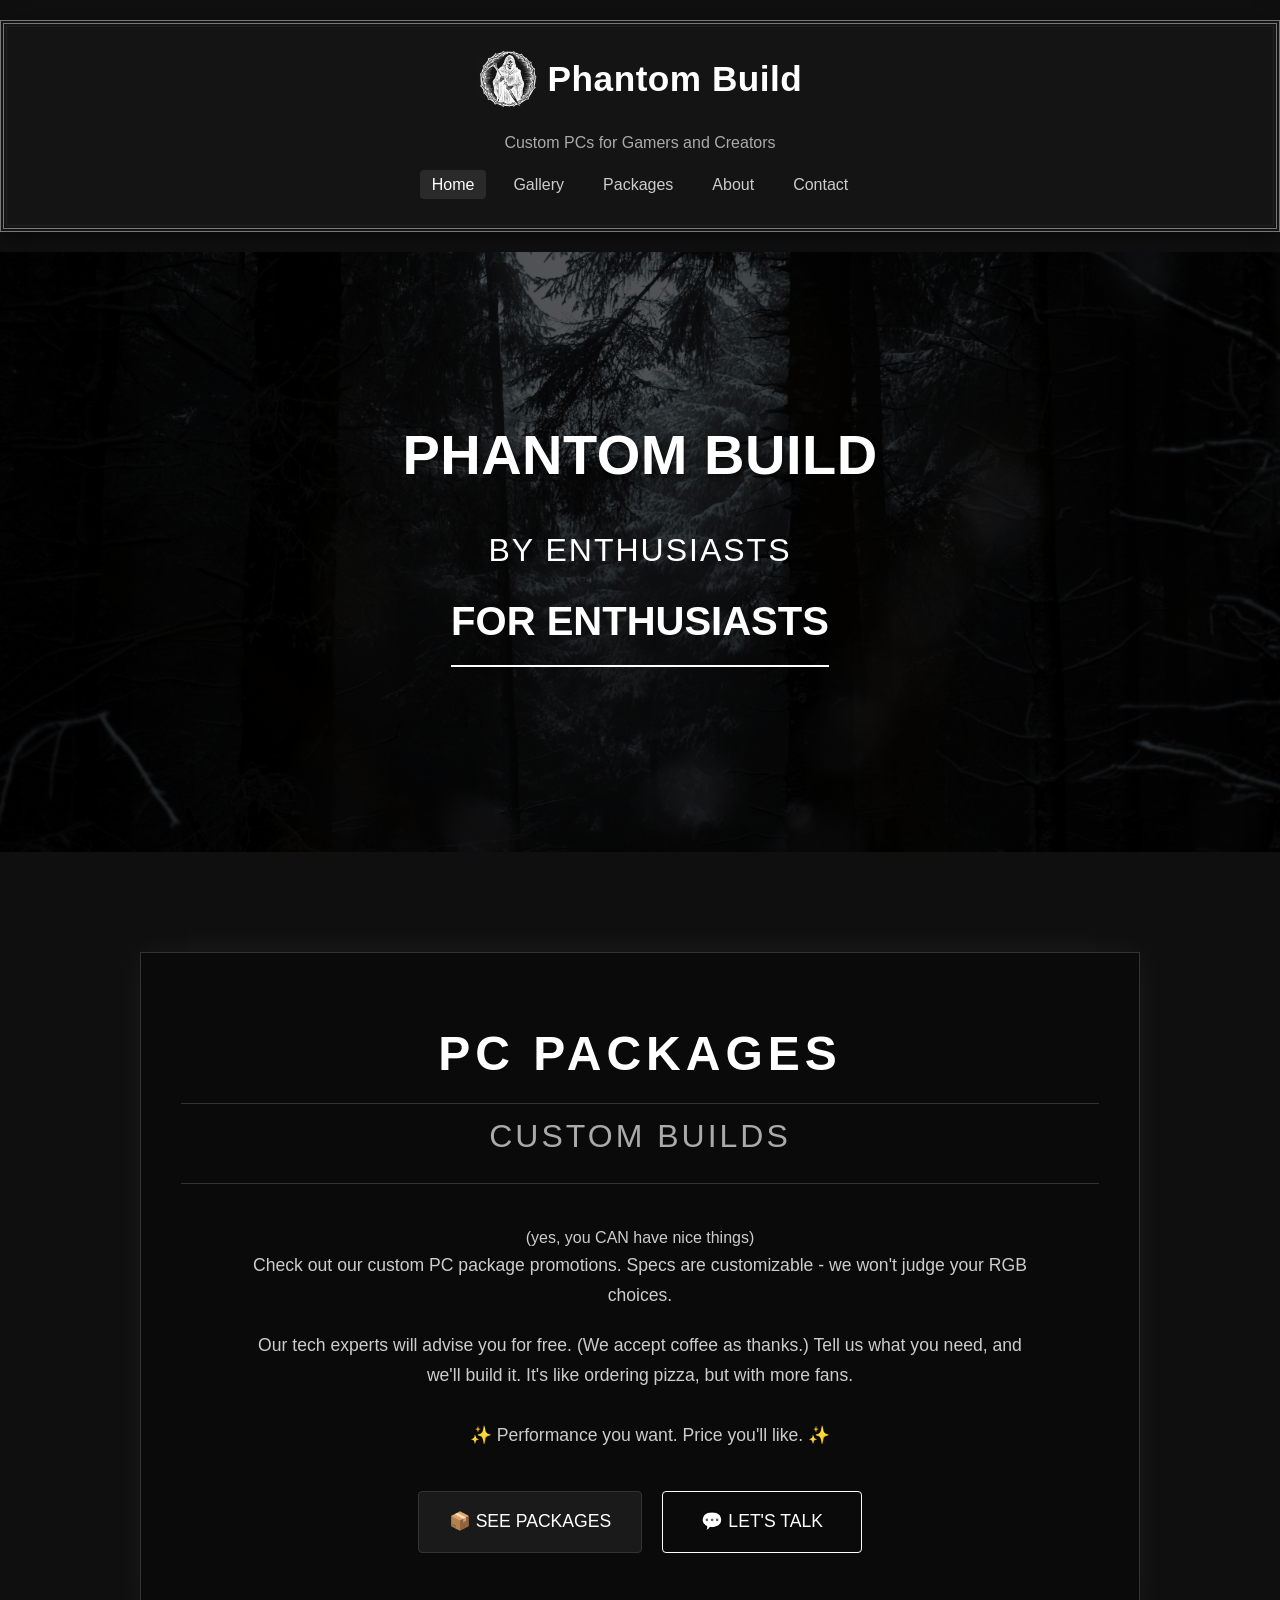
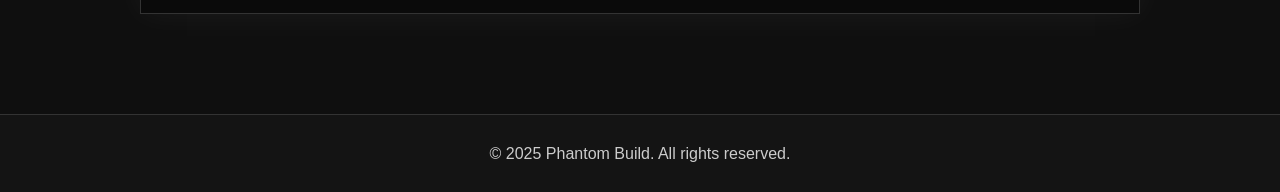
<file: index.html>
<!-- ========== HOME PAGE ========== -->
<!DOCTYPE html>
<html lang="en">
  
<!-- Meta tags, favicon, and CSS links -->
<head>
    <meta charset="UTF-8">
    <meta name="viewport" content="width=device-width, initial-scale=1.0">
    <title>Phantom Build | Custom PCs</title>
    <link rel="icon" type="image/png" href="favicon.png">
    <link rel="stylesheet" href="style.css">
</head>
<!-- Head section end -->

<body>
    
    <!-- Logo and navigation -->
    <header>
        <h1>Phantom Build</h1>
        <p>Custom PCs for Gamers and Creators</p>
        <nav>
            <ul>
                <li><a href="index.html" class="active">Home</a></li>
                <li><a href="gallery.html">Gallery</a></li>
                <li><a href="packages.html">Packages</a></li>
                <li><a href="about.html">About</a></li>
                <li><a href="contact.html">Contact</a></li>
            </ul>
        </nav>
    </header>
    <!-- Logo and navigation end -->

    <!-- NEW HERO SECTION -->
    <div class="hero">
        <div class="hero-overlay"></div>
        <div class="hero-content">
            <h1>PHANTOM BUILD</h1>
            <p class="hero-tagline">BY ENTHUSIASTS</p>
            <p class="hero-sub">FOR ENTHUSIASTS</p>
        </div>
    </div>
    <!-- HERO SECTION END -->
  
    <!-- Main content -->
    <div class="container">

      <!-- PC PACKAGES PROMO SECTION -->
    <div class="promo-section">
        <h2 class="promo-title">PC PACKAGES</h2>
        <h3 class="promo-subtitle">CUSTOM BUILDS</h3>
        <p class="subtitle-sarcasm">(yes, you CAN have nice things)</p>
    
        <div class="promo-text">
            <p>Check out our custom PC package promotions. Specs are customizable - we won't judge your RGB choices.</p>
        
            <p>Our tech experts will advise you for free. (We accept coffee as thanks.) Tell us what you need, and we'll build it. It's like ordering pizza, but with more fans.</p>
        
            <p class="promo-highlight">✨ Performance you want. Price you'll like. ✨</p>
        </div>
    
        <div class="promo-buttons">
            <a href="packages.html" class="btn promo-btn">📦 SEE PACKAGES</a>
            <a href="contact.html" class="btn promo-btn btn-secondary">💬 LET'S TALK</a>
        </div>
    </div>
       
        
    </div>
    <!-- Main content end -->

    <!-- Footer section -->
    <footer>
        <p>&copy; 2025 Phantom Build. All rights reserved.</p>
    </footer>
    <!-- Footer section end -->
    
</body>
</html>
<!-- ========== HOME PAGE END ========== -->
</file>
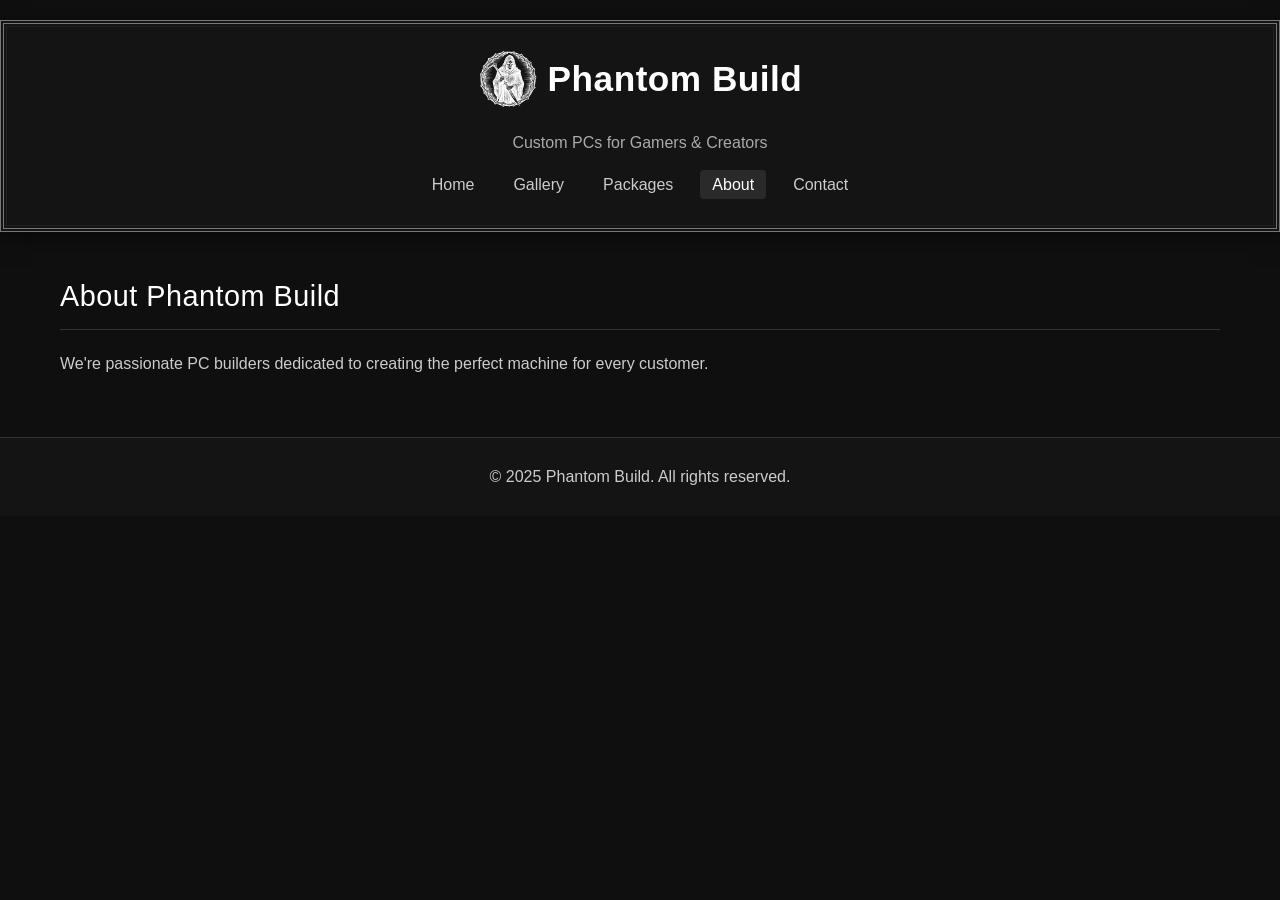
<file: about.html>
<!DOCTYPE html>
<html lang="en">

<head>
    <meta charset="UTF-8">
    <meta name="viewport" content="width=device-width, initial-scale=1.0">
    <title>About - Phantom Build</title>
    <link rel="icon" type="image/png" href="favicon.png">
    <link rel="stylesheet" href="style.css">
</head>

<body>
    
    <header>
        <h1>Phantom Build</h1>
        <p>Custom PCs for Gamers & Creators</p>
        <nav>
            <ul>
                <li><a href="index.html">Home</a></li>
                <li><a href="gallery.html">Gallery</a></li>
                <li><a href="packages.html">Packages</a></li>
                <li><a href="about.html" class="active">About</a></li>
                <li><a href="contact.html">Contact</a></li>
            </ul>
        </nav>
    </header>

    <div class="container">
        <h2>About Phantom Build</h2>
        <p>We're passionate PC builders dedicated to creating the perfect machine for every customer.</p>
    </div>

    <footer>
        <p>&copy; 2025 Phantom Build. All rights reserved.</p>
    </footer>
    
</body>
</html>
</file>
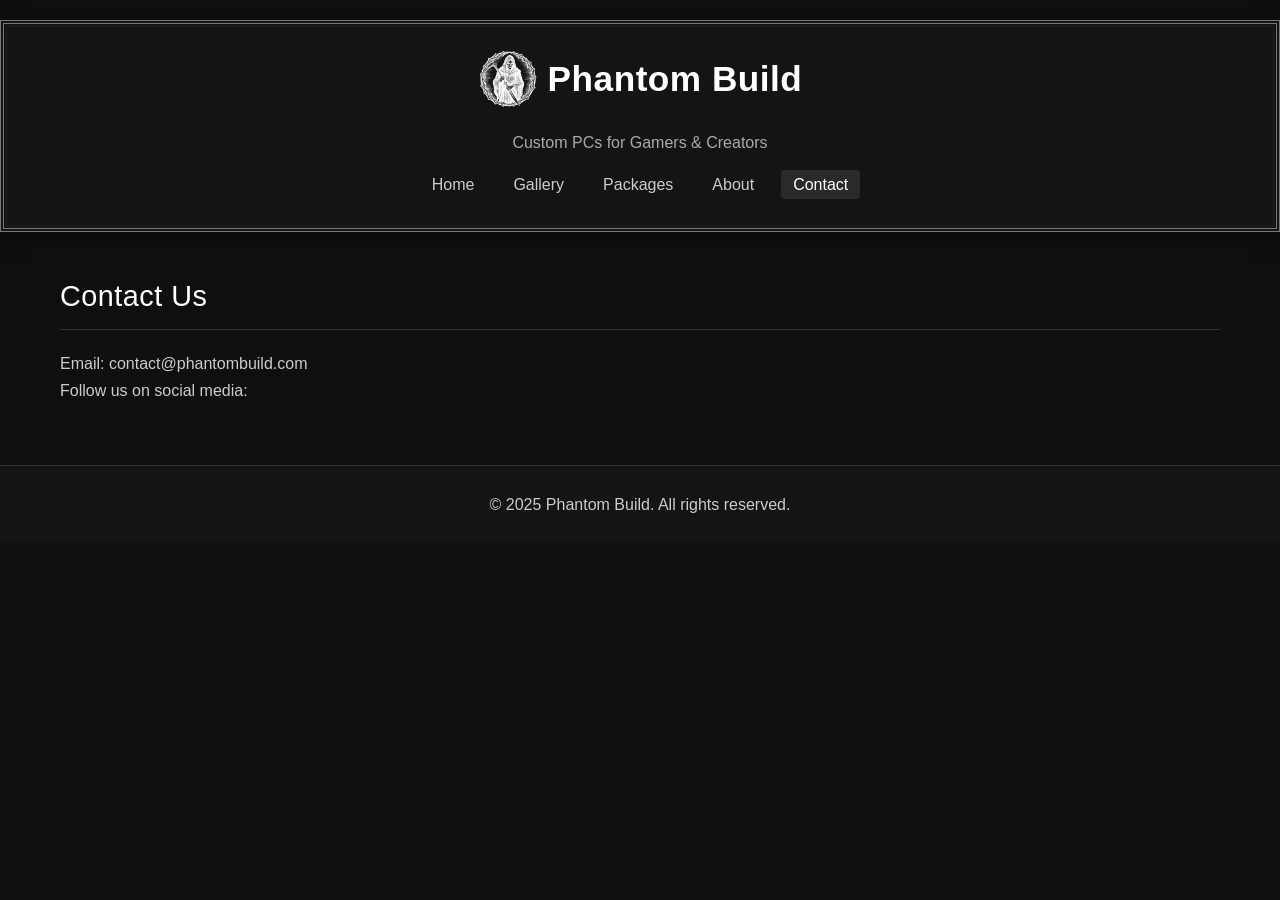
<file: contact.html>
<!DOCTYPE html>
<html lang="en">

<head>
    <meta charset="UTF-8">
    <meta name="viewport" content="width=device-width, initial-scale=1.0">
    <title>Contact - Phantom Build</title>
    <link rel="icon" type="image/png" href="favicon.png">
    <link rel="stylesheet" href="style.css">
</head>
    
<body>
    
    <header>
        <h1>Phantom Build</h1>
        <p>Custom PCs for Gamers & Creators</p>
        <nav>
            <ul>
                <li><a href="index.html">Home</a></li>
                <li><a href="gallery.html">Gallery</a></li>
                <li><a href="packages.html">Packages</a></li>
                <li><a href="about.html">About</a></li>
                <li><a href="contact.html" class="active">Contact</a></li>
            </ul>
        </nav>
    </header>

    <div class="container">
        <h2>Contact Us</h2>
        <p>Email: contact@phantombuild.com</p>
        <p>Follow us on social media:</p>
        <!-- Please Remember to Add social media links later -->
    </div>

    <footer>
        <p>&copy; 2025 Phantom Build. All rights reserved.</p>
    </footer>
    
</body>
</html>
</file>
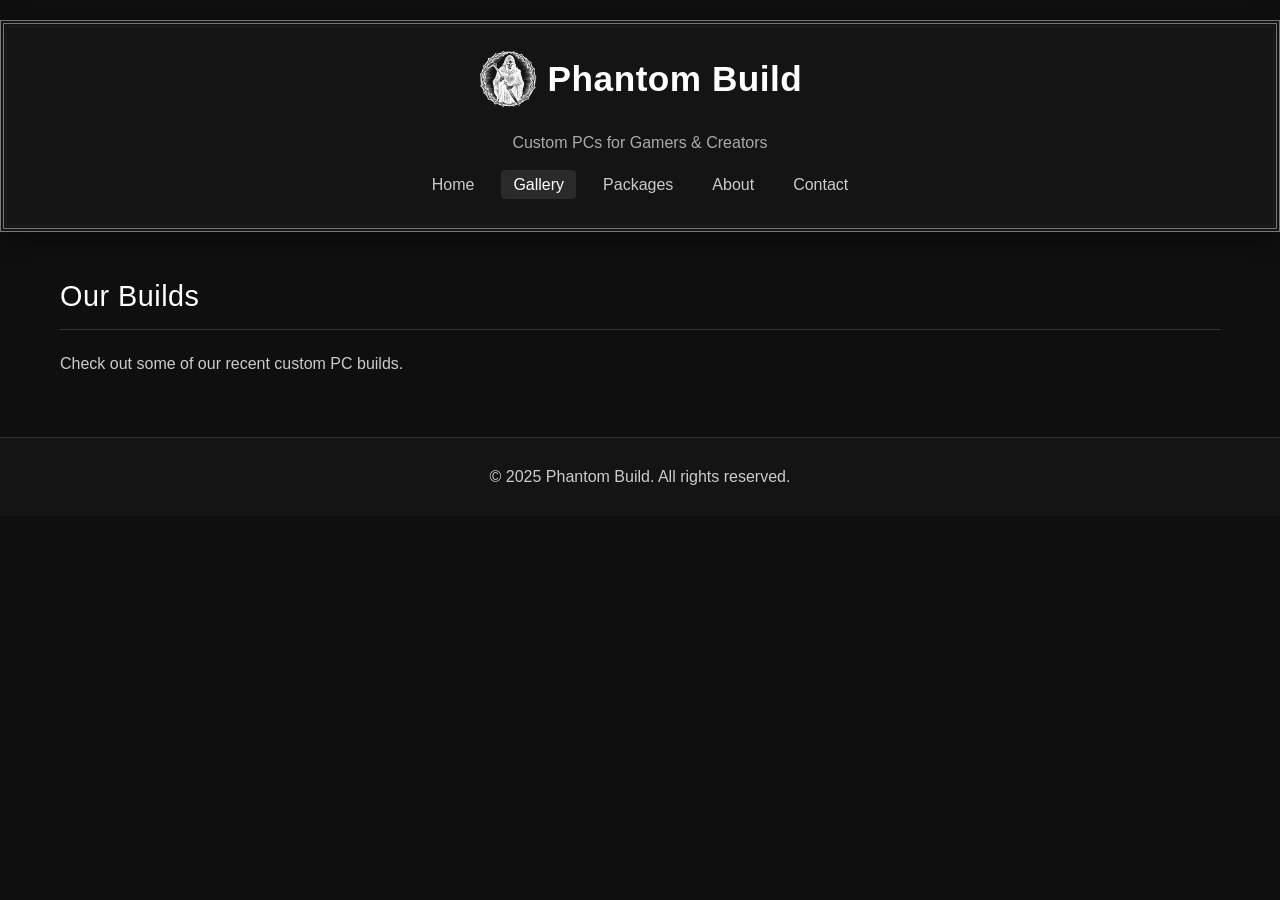
<file: gallery.html>
<!DOCTYPE html>
<html lang="en">

<head>
    <meta charset="UTF-8">
    <meta name="viewport" content="width=device-width, initial-scale=1.0">
    <title>Gallery - Phantom Build</title>
    <link rel="icon" type="image/png" href="favicon.png">
    <link rel="stylesheet" href="style.css">
</head>
    
<body>
   
    <header>
        <h1>Phantom Build</h1>
        <p>Custom PCs for Gamers & Creators</p>
        <nav>
            <ul>
                <li><a href="index.html">Home</a></li>
                <li><a href="gallery.html" class="active">Gallery</a></li>
                <li><a href="packages.html">Packages</a></li>
                <li><a href="about.html">About</a></li>
                <li><a href="contact.html">Contact</a></li>
            </ul>
        </nav>
    </header>

    <div class="container">
        <h2>Our Builds</h2>
        <p>Check out some of our recent custom PC builds.</p>
        <!-- Add images here later -->
    </div>

    <footer>
        <p>&copy; 2025 Phantom Build. All rights reserved.</p>
    </footer>
    
</body>
</html>
</file>
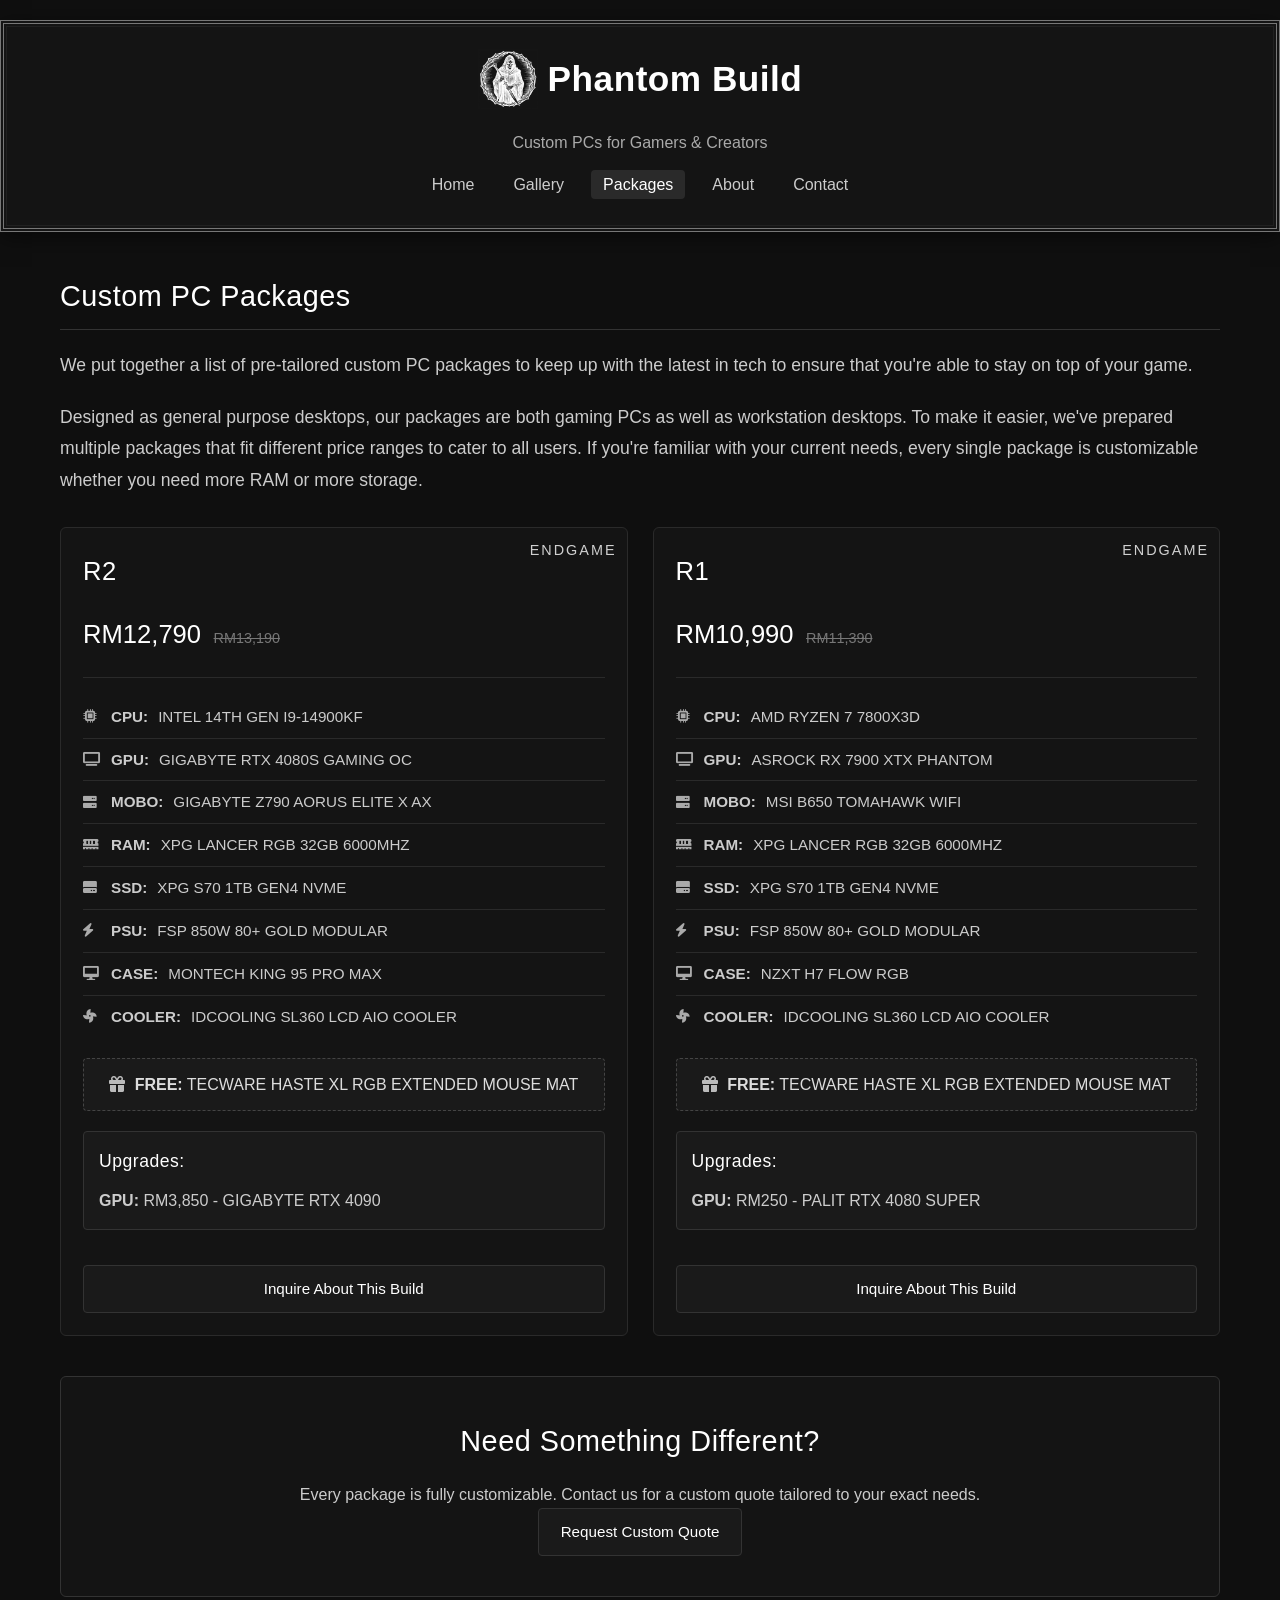
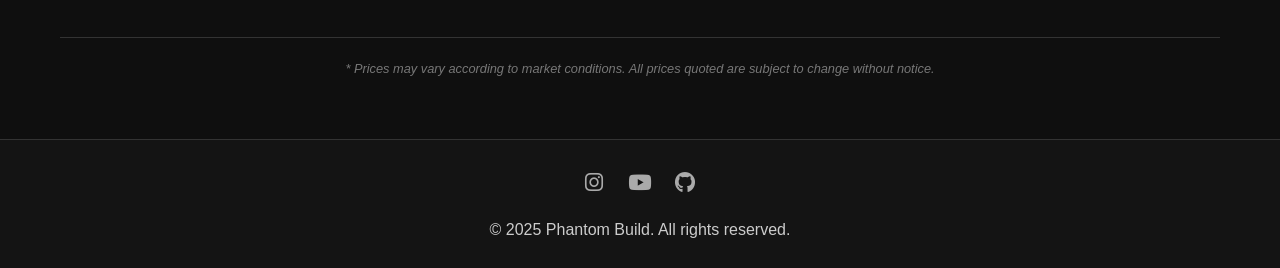
<file: packages.html>
<!-- ========== PACKAGES PAGE ========== -->
<!DOCTYPE html>
<html lang="en">

<!-- Meta tags and CSS links -->
<head>
    <meta charset="UTF-8">
    <meta name="viewport" content="width=device-width, initial-scale=1.0">
    <title>Packages - Phantom Build</title>
    <link rel="icon" type="image/png" href="favicon.png">
    <link rel="stylesheet" href="style.css">
    <link rel="stylesheet" href="https://cdnjs.cloudflare.com/ajax/libs/font-awesome/6.0.0/css/all.min.css">
</head>
<!-- Meta tags and CSS links end --> 

<body>
   
    <!-- Logo and navigation -->
    <header>
        <h1>Phantom Build</h1>
        <p>Custom PCs for Gamers & Creators</p>
        <nav>
            <ul>
                <li><a href="index.html">Home</a></li>
                <li><a href="gallery.html">Gallery</a></li>
                <li><a href="packages.html" class="active">Packages</a></li>
                <li><a href="about.html">About</a></li>
                <li><a href="contact.html">Contact</a></li>
            </ul>
        </nav>
    </header>
    <!-- Logo and navigation end -->
    
    <div class="container">
        <h2>Custom PC Packages</h2>
        
        <p class="intro-text">
            We put together a list of pre-tailored custom PC packages to keep up with the latest in tech 
            to ensure that you're able to stay on top of your game.
        </p>
        
        <p class="intro-text">
            Designed as general purpose desktops, our packages are both gaming PCs as well as workstation 
            desktops. To make it easier, we've prepared multiple packages that fit different price ranges 
            to cater to all users. If you're familiar with your current needs, every single package is 
            customizable whether you need more RAM or more storage.
        </p>

        <!-- Packages Grid -->
        <div class="packages-grid">
            
            <!-- R2 Package -->
            <div class="package-card">
                <div class="package-header">
                    <h3>R2</h3>
                    <div class="price">
                        <span class="current">RM12,790</span>
                        <span class="original">RM13,190</span>
                    </div>
                </div>
                
                <div class="package-specs">
                    <ul>
                        <li><i class="fas fa-microchip"></i> <strong>CPU:</strong> INTEL 14TH GEN I9-14900KF</li>
                        <li><i class="fas fa-tv"></i> <strong>GPU:</strong> GIGABYTE RTX 4080S GAMING OC</li>
                        <li><i class="fas fa-server"></i> <strong>MOBO:</strong> GIGABYTE Z790 AORUS ELITE X AX</li>
                        <li><i class="fas fa-memory"></i> <strong>RAM:</strong> XPG LANCER RGB 32GB 6000MHZ</li>
                        <li><i class="fas fa-hdd"></i> <strong>SSD:</strong> XPG S70 1TB GEN4 NVME</li>
                        <li><i class="fas fa-bolt"></i> <strong>PSU:</strong> FSP 850W 80+ GOLD MODULAR</li>
                        <li><i class="fas fa-desktop"></i> <strong>CASE:</strong> MONTECH KING 95 PRO MAX</li>
                        <li><i class="fas fa-fan"></i> <strong>COOLER:</strong> IDCOOLING SL360 LCD AIO COOLER</li>
                    </ul>
                </div>
                
                <div class="package-free">
                    <i class="fas fa-gift"></i> <strong>FREE:</strong> TECWARE HASTE XL RGB EXTENDED MOUSE MAT
                </div>
                
                <div class="package-upgrades">
                    <h4>Upgrades:</h4>
                    <p><strong>GPU:</strong> RM3,850 - GIGABYTE RTX 4090</p>
                </div>
                
                <a href="contact.html" class="btn package-btn">Inquire About This Build</a>
            </div>
            <!-- R2 Package end -->
            
            <!-- R1 Package -->
            <div class="package-card">
                <div class="package-header">
                    <h3>R1</h3>
                    <div class="price">
                        <span class="current">RM10,990</span>
                        <span class="original">RM11,390</span>
                    </div>
                </div>
                
                <div class="package-specs">
                    <ul>
                        <li><i class="fas fa-microchip"></i> <strong>CPU:</strong> AMD RYZEN 7 7800X3D</li>
                        <li><i class="fas fa-tv"></i> <strong>GPU:</strong> ASROCK RX 7900 XTX PHANTOM</li>
                        <li><i class="fas fa-server"></i> <strong>MOBO:</strong> MSI B650 TOMAHAWK WIFI</li>
                        <li><i class="fas fa-memory"></i> <strong>RAM:</strong> XPG LANCER RGB 32GB 6000MHZ</li>
                        <li><i class="fas fa-hdd"></i> <strong>SSD:</strong> XPG S70 1TB GEN4 NVME</li>
                        <li><i class="fas fa-bolt"></i> <strong>PSU:</strong> FSP 850W 80+ GOLD MODULAR</li>
                        <li><i class="fas fa-desktop"></i> <strong>CASE:</strong> NZXT H7 FLOW RGB</li>
                        <li><i class="fas fa-fan"></i> <strong>COOLER:</strong> IDCOOLING SL360 LCD AIO COOLER</li>
                    </ul>
                </div>
                
                <div class="package-free">
                    <i class="fas fa-gift"></i> <strong>FREE:</strong> TECWARE HASTE XL RGB EXTENDED MOUSE MAT
                </div>
                
                <div class="package-upgrades">
                    <h4>Upgrades:</h4>
                    <p><strong>GPU:</strong> RM250 - PALIT RTX 4080 SUPER</p>
                </div>
                
                <a href="contact.html" class="btn package-btn">Inquire About This Build</a>
            </div>
            <!-- R1 Package end -->
            
        </div>
        
        <!-- Custom Quote Section -->
        <div class="custom-quote">
            <h3>Need Something Different?</h3>
            <p>Every package is fully customizable. Contact us for a custom quote tailored to your exact needs.</p>
            <a href="contact.html" class="btn">Request Custom Quote</a>
        </div>
        <!--Custom Quote Section end -->
        
        <!-- DISCLAIMER -->
         <p class="disclaimer">
            * Prices may vary according to market conditions. All prices quoted are subject to change without notice.
         </p>
        <!-- DISCLAIMER END -->
        
    </div>
    <!-- END of packages grid  -->

    <!-- Contact In the footer -->
    <footer>
        <div class="social-links">
            <a href="https://instagram.com/yourusername" target="_blank"><i class="fab fa-instagram"></i></a>
            <a href="https://youtube.com/@yourchannel" target="_blank"><i class="fab fa-youtube"></i></a>
            <a href="https://github.com/koi-creator" target="_blank"><i class="fab fa-github"></i></a>
        </div>
        <p>&copy; 2025 Phantom Build. All rights reserved.</p>
    </footer>
    <!-- Contact In the footer end -->
    
</body>

</html>
<!-- ========== PACKAGES PAGE END ========== -->
</file>
<file: style.css>
/* ========== PHANTOM BUILD - MAIN STYLESHEET ========== */
/* Author: Phantom Build
   Date: 2025
   Description: SOFT MANGA EDITION - Easy on eyes
*/

/* ===== RESET & BASE STYLES ===== */
* {
    margin: 0;
    padding: 0;
    box-sizing: border-box;
}

body {
    font-family: 'Segoe UI', 'Roboto', 'Helvetica', Arial, sans-serif;
    margin: 0;
    padding: 0;
    background-color: #0f0f0f;
    color: #dddddd;
    line-height: 1.7;
    font-weight: 400;
}

/* ===== TYPOGRAPHY - SOFT ===== */
h1, h2, h3, h4 {
    margin-bottom: 15px;
    font-weight: 600;
    color: #ffffff;
    letter-spacing: 0.5px;
}

h1 {
    font-size: 2.2em;
    margin-bottom: 5px;
    font-weight: 600;
    color: #ffffff;
}

h2 {
    font-size: 1.8em;
    border-bottom: 1px solid #333333;
    padding-bottom: 8px;
    margin-bottom: 20px;
    font-weight: 500;
}

h3 {
    font-size: 1.4em;
    font-weight: 500;
}

p, li, .intro-text {
    font-size: 1em;
    line-height: 1.7;
    color: #cccccc;
    font-weight: 400;
}

/* ===== HEADER WITH BOLD COMPLETE DOUBLE BORDER ===== */
header {
    border: 4px double #777;
    background-color: #141414;
    padding: 25px 20px;
    text-align: center;
    position: relative;
    box-shadow: 0 5px 20px rgba(0,0,0,0.5);
    margin: 20px 0;
}

header::before {
    content: "";
    position: absolute;
    top: 2px;
    left: 2px;
    right: 2px;
    bottom: 2px;
    border: 1px solid rgba(255,255,255,0.05);
    pointer-events: none;
}

header p {
    color: #aaaaaa;
    font-size: 1em;
    margin: 15px 0 10px;
    font-weight: 400;
}

/* Navigation Bar */
nav ul {
    list-style-type: none;
    padding: 0;
    margin: 15px 0 5px 0;
    display: flex;
    justify-content: center;
    gap: 15px;
    flex-wrap: wrap;
}

nav ul li a {
    color: #cccccc;
    text-decoration: none;
    font-size: 1em;
    font-weight: 400;
    padding: 6px 12px;
    transition: all 0.2s ease;
    border-radius: 4px;
}

nav ul li a:hover {
    background-color: #2a2a2a;
    color: #ffffff;
}

nav ul li a.active {
    background-color: #2a2a2a;
    color: #ffffff;
}

/* ===== MAIN CONTAINER ===== */
.container {
    max-width: 1200px;
    margin: 20px auto;
    padding: 20px;
    background-color: transparent;
}

/* ===== STYLISH BUTTONS - SOFT ===== */
.btn {
    display: inline-block;
    background: #1a1a1a;
    color: #ffffff;
    padding: 10px 22px;
    text-decoration: none;
    font-weight: 400;
    border: 1px solid #333333;
    transition: all 0.2s ease;
    font-size: 0.95em;
    cursor: pointer;
    border-radius: 4px;
}

.btn:hover {
    background: #2a2a2a;
    border-color: #555555;
}

/* ===== PACKAGES PAGE STYLES ===== */
.packages-grid {
    display: grid;
    grid-template-columns: repeat(auto-fit, minmax(320px, 1fr));
    gap: 25px;
    margin: 30px 0;
}

.package-card {
    background: #141414;
    padding: 22px;
    border: 1px solid #2a2a2a;
    transition: all 0.2s ease;
    border-radius: 6px;
    position: relative;
    overflow: hidden;
}

.package-card:hover {
    border-color: #444444;
    background: #181818;
}

/* ENDGAME Watermark - Original style, just moved */
.package-card::before {
    content: "ENDGAME";
    position: absolute;
    top: 10px;
    right: 10px;
    color: #ffffff;
    font-size: 0.9em;
    font-weight: 400;
    letter-spacing: 2px;
    text-transform: uppercase;
    transform: rotate(0deg);
    z-index: 1;
    pointer-events: none;
    white-space: nowrap;
    font-family: 'Arial', 'Helvetica', sans-serif;
    opacity: 0.8;  
}

/* Keep content above watermark */
.package-header,
.package-specs,
.package-free,
.package-upgrades,
.package-btn {
    position: relative;
    z-index: 1;
}

.package-header {
    border-bottom: 1px solid #2a2a2a;
    padding-bottom: 12px;
    margin-bottom: 18px;
}

.package-header h3 {
    font-size: 1.6em;
    margin: 0 0 3px 0;
    color: #ffffff;
    font-weight: 500;
}

.package-header .series {
    font-size: 0.45em;
    color: #888888;
    display: block;
    font-weight: 400;
}

/* Pricing */
.price {
    margin-top: 12px;
    padding: 8px 0;
}

.current {
    font-size: 1.6em;
    font-weight: 500;
    color: #ffffff;
}

.original {
    font-size: 0.9em;
    color: #777777;
    text-decoration: line-through;
    margin-left: 8px;
}

/* Package Specifications - SOFT */
.package-specs ul {
    list-style: none;
    padding: 0;
    margin: 0;
}

.package-specs li {
    padding: 8px 0;
    border-bottom: 1px solid #2a2a2a;
    display: flex;
    align-items: center;
    gap: 10px;
    color: #cccccc;
    font-size: 0.95em;
}

.package-specs li i {
    color: #aaaaaa;
    width: 18px;
    font-size: 0.9em;
}

.package-specs li:last-child {
    border-bottom: none;
}

/* Freebies Section */
.package-free {
    background-color: #1a1a1a;
    padding: 12px;
    margin: 20px 0;
    text-align: center;
    border: 1px dashed #444444;
    color: #dddddd;
    border-radius: 4px;
}

.package-free i {
    color: #ffffff;
    margin-right: 5px;
    opacity: 0.7;
}

/* Upgrades Section */
.package-upgrades {
    background-color: #1a1a1a;
    padding: 15px;
    margin: 20px 0;
    border: 1px solid #333333;
    border-radius: 4px;
}

.package-upgrades h4 {
    margin: 0 0 10px 0;
    color: #ffffff;
    font-size: 1.1em;
    font-weight: 500;
}

.package-upgrades p {
    margin: 0;
    color: #cccccc;
}

/* Package Button */
.package-btn {
    width: 100%;
    text-align: center;
    box-sizing: border-box;
    margin-top: 15px;
}

/* Custom Quote Section */
.custom-quote {
    text-align: center;
    background: #141414;
    padding: 40px;
    margin: 40px 0;
    border: 1px solid #333333;
    border-radius: 6px;
}

.custom-quote h3 {
    color: #ffffff;
    font-size: 1.8em;
    margin-top: 0;
    font-weight: 500;
}

/* Intro Text */
.intro-text {
    font-size: 1.1em;
    line-height: 1.8;
    color: #cccccc;
    margin-bottom: 20px;
}

/* ===== GALLERY PAGE STYLES ===== */
.gallery-grid {
    display: grid;
    grid-template-columns: repeat(auto-fit, minmax(280px, 1fr));
    gap: 20px;
    margin-top: 30px;
}

.gallery-item {
    position: relative;
    overflow: hidden;
    border: 1px solid #333333;
    aspect-ratio: 4 / 3;
    background-color: #1a1a1a;
    border-radius: 6px;
}

.gallery-item img {
    width: 100%;
    height: 100%;
    object-fit: cover;
    transition: transform 0.3s ease;
    filter: grayscale(100%);
    opacity: 0.9;
}

.gallery-item:hover img {
    transform: scale(1.05);
}

.gallery-item .overlay {
    position: absolute;
    bottom: 0;
    left: 0;
    right: 0;
    background: rgba(0, 0, 0, 0.7);
    color: white;
    padding: 12px;
    text-align: center;
    font-size: 0.9em;
}

.gallery-item .overlay span {
    color: #ffffff;
    font-weight: 500;
}

/* ===== DISCLAIMER ===== */
.disclaimer {
    font-size: 0.8em;
    color: #777777;
    text-align: center;
    margin-top: 40px;
    padding-top: 20px;
    border-top: 1px solid #333333;
    font-style: italic;
}

/* ===== FOOTER ===== */
footer {
    text-align: center;
    padding: 25px;
    background-color: #141414;
    border-top: 1px solid #333333;
    margin-top: 40px;
}

.social-links {
    margin-bottom: 15px;
}

.social-links a {
    color: #aaaaaa;
    margin: 0 10px;
    font-size: 1.3em;
    transition: all 0.2s ease;
    display: inline-block;
}

.social-links a:hover {
    color: #ffffff;
}

/* ===== 404 PAGE ===== */
.error-404-page {
    min-height: 60vh;
    display: flex;
    align-items: center;
    justify-content: center;
    text-align: center;
    background: #0f0f0f;
    margin: 40px 0;
    border: 1px solid #333333;
    border-radius: 6px;
}

.error-container {
    max-width: 600px;
    padding: 40px;
}

.error-code {
    font-size: 5em;
    color: #ffffff;
    margin: 0;
    line-height: 1;
    font-weight: 500;
}

.error-subtitle {
    font-size: 2em;
    color: #fff;
    margin: 10px 0;
    font-weight: 400;
}

.ghost-text {
    color: #ffffff;
    font-weight: 500;
}

.error-message {
    font-size: 1.3em;
    color: #999999;
    margin: 0 0 20px 0;
    font-weight: 300;
}

.error-description {
    color: #aaaaaa;
    margin-bottom: 25px;
}

.error-actions {
    display: flex;
    gap: 15px;
    justify-content: center;
    flex-wrap: wrap;
    margin-top: 25px;
}

.btn-secondary {
    background: #222222;
    border-color: #444444;
}

.btn-secondary:hover {
    background: #333333;
}

/* ===== RESPONSIVE ===== */
@media (max-width: 768px) {
    h1 { font-size: 2em; }
    h2 { font-size: 1.6em; }
    
    .packages-grid {
        grid-template-columns: 1fr;
    }
    
    nav ul {
        flex-direction: column;
        gap: 8px;
    }
    
    .error-code {
        font-size: 4em;
    }
    
    .error-subtitle {
        font-size: 1.8em;
    }
}

@media (max-width: 480px) {
    h1 { font-size: 1.8em; }
    h2 { font-size: 1.4em; }
    
    .container {
        padding: 15px;
    }
    
    .package-card {
        padding: 18px;
    }
    
    .custom-quote {
        padding: 25px;
    }
    
    .error-code {
        font-size: 3em;
    }
    
    .error-subtitle {
        font-size: 1.5em;
    }
    
    .error-message {
        font-size: 1.1em;
    }
    
    .error-actions {
        flex-direction: column;
    }
    
    .error-actions .btn {
        width: 100%;
    }
}

/* ===== CSS-ONLY EMBLEM ===== */
header h1 {
    position: relative;
    display: inline-block;
    padding-left: 70px; /* Make space for the emblem */
}

header h1::before {
    content: "";
    position: absolute;
    left: 0;
    top: 50%;
    transform: translateY(-50%);
    width: 60px;
    height: 60px;
    background-image: url('favicon.png');
    background-size: contain;
    background-repeat: no-repeat;
    background-position: center;
    filter: grayscale(100%);
    transition: transform 0.2s ease;
}

header h1:hover::before {
    transform: translateY(-50%) scale(1.05);
}

/* Mobile adjustment */
@media (max-width: 768px) {
    header h1 {
        padding-left: 50px;
    }
    
    header h1::before {
        width: 40px;
        height: 40px;
    }
}

/* ===== HERO SECTION ===== */
.hero {
    position: relative;
    height: 600px;
    background-image: url('images/hero-forest.jpg');
    background-size: cover;
    background-position: center;
    display: flex;
    align-items: center;
    justify-content: center;
    text-align: center;
    margin-bottom: 40px;
}

.hero-overlay {
    position: absolute;
    top: 0;
    left: 0;
    width: 100%;
    height: 100%;
    background: rgba(0, 0, 0, 0.6); /* Dark overlay for text readability */
    z-index: 1;
}

.hero-content {
    position: relative;
    z-index: 2;
    color: white;
    max-width: 800px;
    padding: 20px;
}

.hero h1 {
    font-size: 3.5em;
    margin-bottom: 20px;
    color: white;
    text-shadow: 2px 2px 4px rgba(0,0,0,0.5);
}

.hero-tagline {
    font-size: 2em;
    margin-bottom: 10px;
    color: white;
    letter-spacing: 2px;
}

.hero-sub {
    font-size: 2.5em;
    font-weight: bold;
    margin-bottom: 30px;
    color: white;
    text-transform: uppercase;
    border-bottom: 2px solid white;
    display: inline-block;
    padding-bottom: 10px;
}

/* Mobile responsive */
@media (max-width: 768px) {
    .hero {
        height: 500px;
    }
    
    .hero h1 {
        font-size: 2.5em;
    }
    
    .hero-tagline {
        font-size: 1.5em;
    }
    
    .hero-sub {
        font-size: 2em;
    }
}

@media (max-width: 480px) {
    .hero {
        height: 400px;
    }
    
    .hero h1 {
        font-size: 2em;
    }
    
    .hero-tagline {
        font-size: 1.2em;
    }
    
    .hero-sub {
        font-size: 1.5em;
    }
}

/* ===== PROMO SECTION  ===== */
.promo-section {
    background: #0a0a0a;
    border: 1px solid #333;
    padding: 60px 40px;
    margin: 40px auto;
    max-width: 1000px;
    text-align: center;
    position: relative;
    box-shadow: 0 0 30px rgba(255,255,255,0.05);
}

.promo-title {
    font-size: 3em;
    color: #ffffff;
    margin-bottom: 5px;
    letter-spacing: 5px;
    font-weight: 700;
}

.promo-subtitle {
    font-size: 2em;
    color: #aaaaaa;
    margin-bottom: 40px;
    letter-spacing: 3px;
    font-weight: 400;
    border-bottom: 1px solid #333;
    padding-bottom: 20px;
}

.promo-text {
    max-width: 800px;
    margin: 0 auto 40px;
    line-height: 1.8;
}

.promo-text p {
    margin-bottom: 20px;
    color: #cccccc;
    font-size: 1.1em;
}

.promo-highlight {
    color: #ffffff;
    font-size: 1.3em;
    font-weight: 500;
    padding-left: 20px;
    text-align: center;
    margin-top: 30px;
    max-width: 600px;
    margin-left: auto;
    margin-right: auto;
}

.promo-buttons {
    display: flex;
    gap: 20px;
    justify-content: center;
    flex-wrap: wrap;
    margin-top: 40px;
}

.promo-btn {
    min-width: 200px;
    padding: 15px 30px;
    font-size: 1.1em;
}

.btn-secondary {
    background: transparent;
    border: 1px solid #ffffff;
    color: #ffffff;
}

.btn-secondary:hover {
    background: #ffffff;
    color: #000000;
}

/* Mobile responsive */
@media (max-width: 768px) {
    .promo-section {
        padding: 40px 20px;
    }
    
    .promo-title {
        font-size: 2.5em;
    }
    
    .promo-subtitle {
        font-size: 1.5em;
    }
    
    .promo-text p {
        font-size: 1em;
    }
    
    .promo-highlight {
        font-size: 1.1em;
    }
}

/* ===== UTILITY CLASSES ===== */
.text-center { text-align: center; }
.hidden { display: none; }

/* ===== FUTURE FEATURES ===== */
.builder-tool,
.comparison-table {
    /* Coming soon */
}

/* ========== END OF STYLESHEET ========== */
</file>
